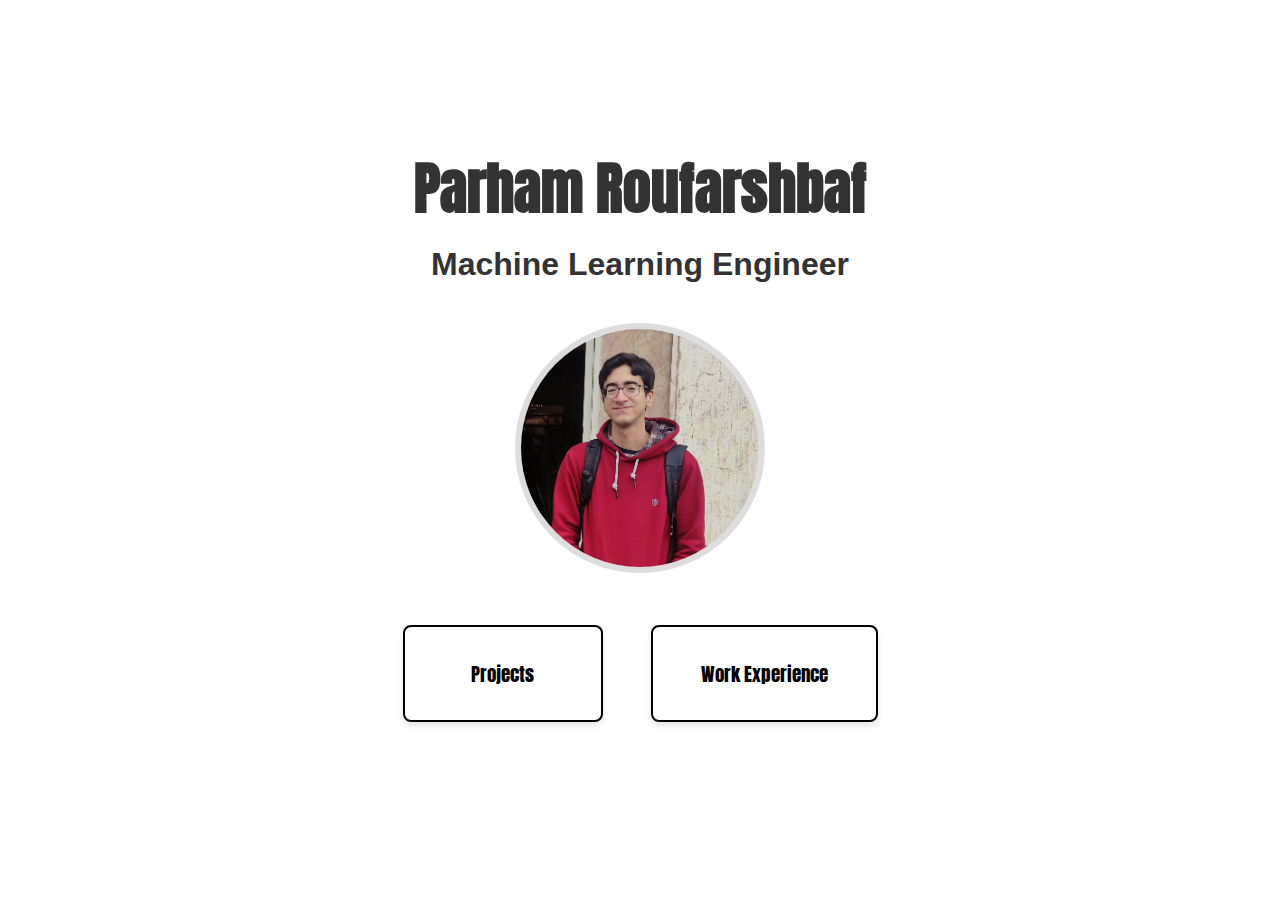
<file: index.html>
<!DOCTYPE html>
<html lang="en">
<head>
  <meta charset="UTF-8">
  <meta name="viewport" content="width=device-width, initial-scale=1">
  <title>Home | Parham Roufarshbaf</title>
  <!-- Google Font -->
  <link href="https://fonts.googleapis.com/css2?family=Anton&display=swap" rel="stylesheet">
  <!-- FontAwesome for social icons -->
  <link
    rel="stylesheet"
    href="https://cdnjs.cloudflare.com/ajax/libs/font-awesome/6.4.0/css/all.min.css"
    integrity="sha512-p1CmjF3o+H5QpDhS/g7qSzpKYz+UbGbx9Yd1dGrQxQbF43H9VJjIoxQ7JgQ1uFiJ0YG8zhjBm6G6aqElYh4+0A=="
    crossorigin="anonymous"
    referrerpolicy="no-referrer"
  />
  <link rel="stylesheet" href="assets/css/styles.css">
</head>
<body>
  <main class="home-container">
    <h1 class="name">Parham Roufarshbaf</h1>
    <h2 class="title">Machine Learning Engineer</h2>
    <div class="avatar">
      <img src="assets/img/avatar.jpg" alt="Parham Roufarshtab">
    </div>
    <div class="card-links">
      <a href="projects.html" class="card">Projects</a>
      <a href="experience.html" class="card">Work Experience</a>
    </div>

    <!-- Social Links -->
    <div class="social-links">
      <a href="https://linkedin.com/in/your-username" target="_blank" rel="noopener" aria-label="LinkedIn">
        <i class="fab fa-linkedin"></i>
      </a>
      <a href="https://open.spotify.com/user/your-username" target="_blank" rel="noopener" aria-label="Spotify">
        <i class="fab fa-spotify"></i>
      </a>
    </div>
  </main>
  <script src="assets/js/scripts.js"></script>
</body>
</html>
</file>
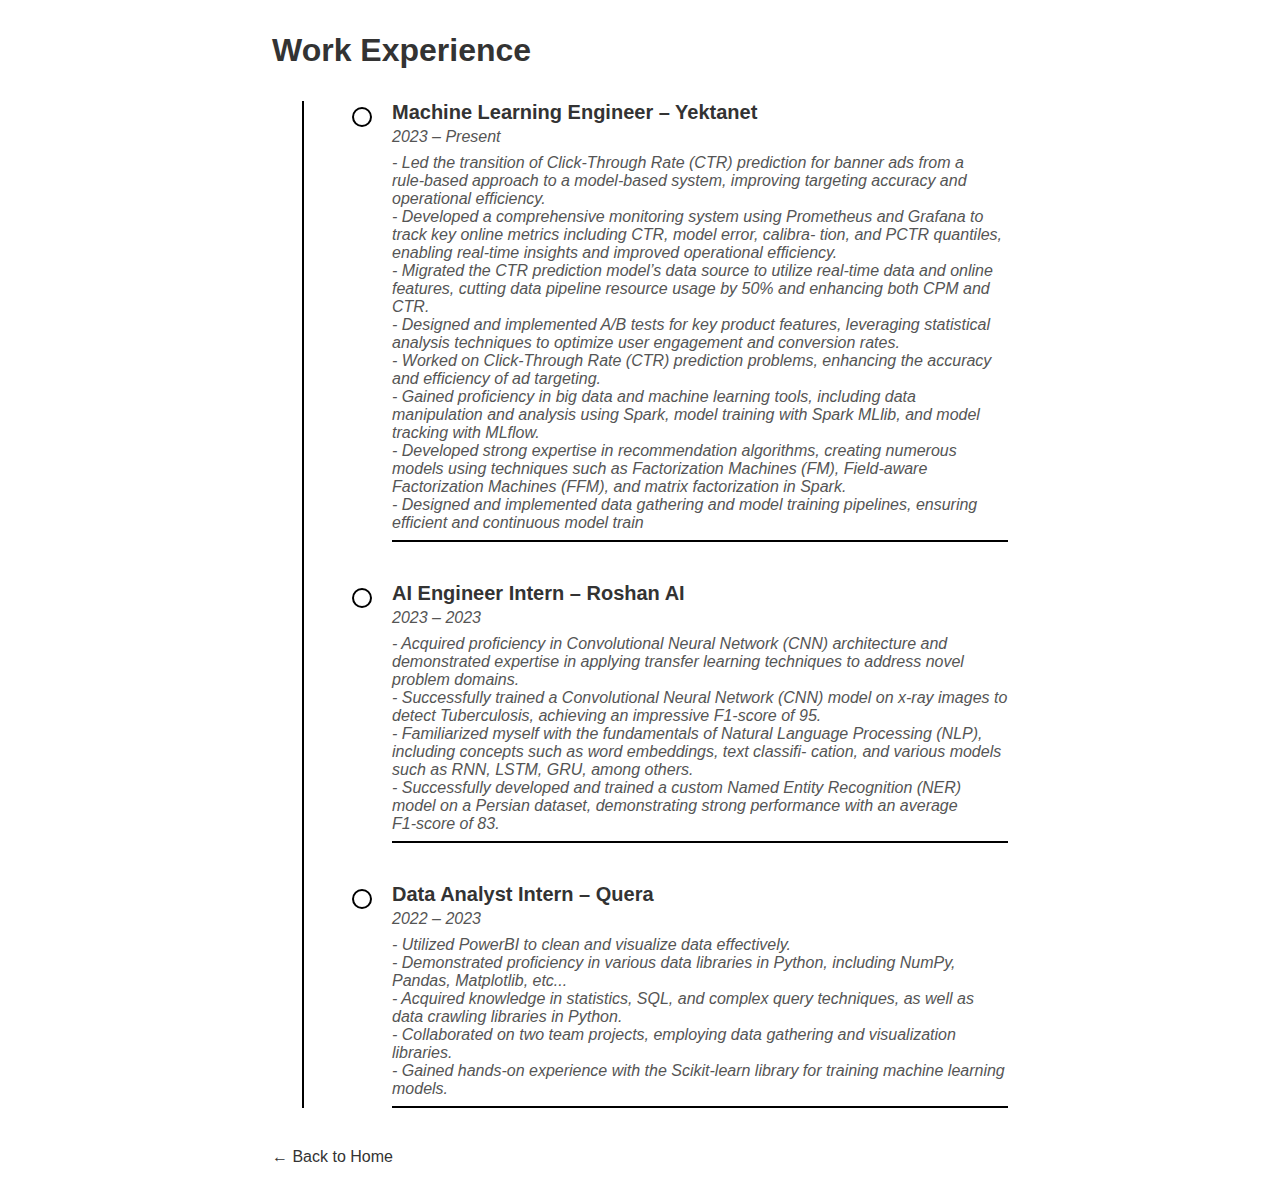
<file: experience.html>
<!DOCTYPE html>
<html lang="en">
<head>
  <meta charset="UTF-8">
  <meta name="viewport" content="width=device-width, initial-scale=1">
  <title>Work Experience | Parham Roufarshbaf</title>
  <link href="https://fonts.googleapis.com/css2?family=Anton&display=swap" rel="stylesheet">
  <link rel="stylesheet" href="assets/css/styles.css">
</head>
<body>
  <main class="experience-container">
    <h1>Work Experience</h1>
    <div class="experience-timeline">
      
      <div class="experience-item">
        <h2 class="job-title">Machine Learning Engineer – Yektanet</h2>
        <p class="job-dates">2023 – Present</p>
        <p class="job-summary">
            - Led the transition of Click‑Through Rate (CTR) prediction for banner ads from a rule‑based approach to a model‑based system, improving
            targeting accuracy and operational efficiency.<br>
            - Developed a comprehensive monitoring system using Prometheus and Grafana to track key online metrics including CTR, model error, calibra‑
            tion, and PCTR quantiles, enabling real‑time insights and improved operational efficiency.<br>
            - Migrated the CTR prediction model’s data source to utilize real‑time data and online features, cutting data pipeline resource usage by 50% and
            enhancing both CPM and CTR.<br>
            - Designed and implemented A/B tests for key product features, leveraging statistical analysis techniques to optimize user engagement and
            conversion rates.<br>
            - Worked on Click‑Through Rate (CTR) prediction problems, enhancing the accuracy and efficiency of ad targeting.<br>
            - Gained proficiency in big data and machine learning tools, including data manipulation and analysis using Spark, model training with Spark
            MLlib, and model tracking with MLflow.<br>
            - Developed strong expertise in recommendation algorithms, creating numerous models using techniques such as Factorization Machines (FM),
            Field‑aware Factorization Machines (FFM), and matrix factorization in Spark.<br>
            - Designed and implemented data gathering and model training pipelines, ensuring efficient and continuous model train</p>
        <hr class="job-divider">
      </div>
      
      <div class="experience-item">
        <h2 class="job-title">AI Engineer Intern – Roshan AI</h2>
        <p class="job-dates">2023 – 2023</p>
        <p class="job-summary">
            - Acquired proficiency in Convolutional Neural Network (CNN) architecture and demonstrated expertise in applying transfer learning techniques
            to address novel problem domains.<br>
            - Successfully trained a Convolutional Neural Network (CNN) model on x‑ray images to detect Tuberculosis, achieving an impressive F1‑score of
            95.<br>
            - Familiarized myself with the fundamentals of Natural Language Processing (NLP), including concepts such as word embeddings, text classifi‑
            cation, and various models such as RNN, LSTM, GRU, among others.<br>
            - Successfully developed and trained a custom Named Entity Recognition (NER) model on a Persian dataset, demonstrating strong performance
            with an average F1‑score of 83.</p>
        <hr class="job-divider">
      </div>
      
      <div class="experience-item">
        <h2 class="job-title">Data Analyst Intern – Quera</h2>
        <p class="job-dates">2022 – 2023</p>
        <p class="job-summary">
            - Utilized PowerBI to clean and visualize data effectively.<br>
            - Demonstrated proficiency in various data libraries in Python, including NumPy, Pandas, Matplotlib, etc...<br>
            - Acquired knowledge in statistics, SQL, and complex query techniques, as well as data crawling libraries in Python.<br>
            - Collaborated on two team projects, employing data gathering and visualization libraries.<br>
            - Gained hands‑on experience with the Scikit‑learn library for training machine learning models.</p>
        <hr class="job-divider">
      </div>

    </div>
    <a href="index.html" class="back-link">← Back to Home</a>
  </main>

  <script src="assets/js/scripts.js"></script>
</body>
</html>
</file>
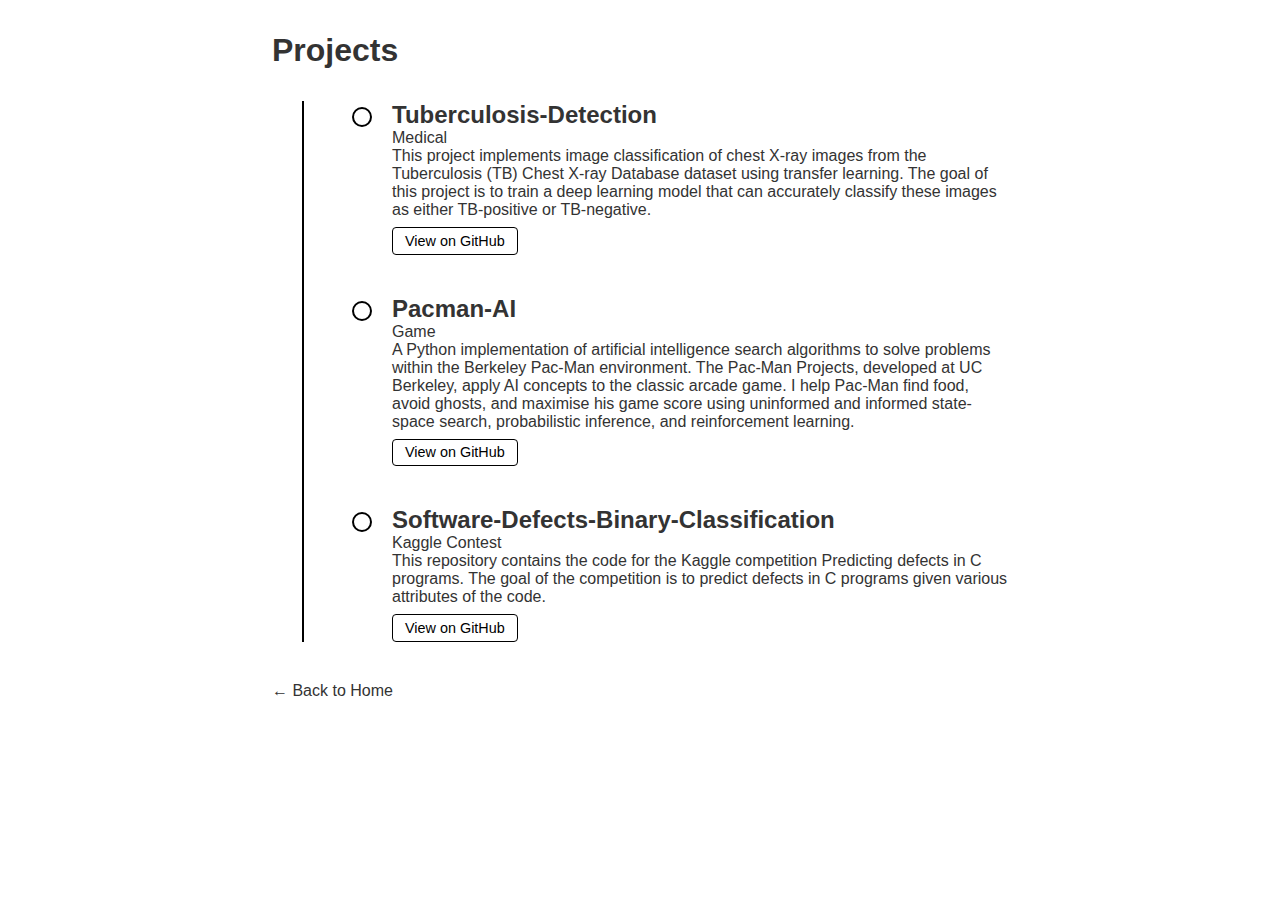
<file: projects.html>
<!DOCTYPE html>
<html lang="en">
<head>
  <meta charset="UTF-8">
  <meta name="viewport" content="width=device-width, initial-scale=1">
  <title>Projects | Parham Roufarshbaf</title>
  <!-- Google Font -->
  <link href="https://fonts.googleapis.com/css2?family=Anton&display=swap" rel="stylesheet">
  <link rel="stylesheet" href="assets/css/styles.css">
</head>
<body>
  <main class="projects-container">
    <h1>Projects</h1>

    <div class="timeline">

      <!-- Project One -->
      <div class="timeline-item">
        <div class="timeline-content">
          <div class="details">
            <h2 class="project-title">Tuberculosis-Detection</h2>
            <p class="project-category">Medical</p>
            <p class="project-summary">This project implements image classification of chest X-ray images from the Tuberculosis (TB) Chest X-ray Database dataset using transfer learning. The goal of this project is to train a deep learning model that can accurately classify these images as either TB-positive or TB-negative.
            </p>
            <a
              href="https://github.com/parhamrou/Tuberculosis-Detection"
              class="project-github-link"
              target="_blank"
              rel="noopener"
            >
              View on GitHub
            </a>
          </div>
        </div>
      </div>

      <!-- Project Two -->
      <div class="timeline-item">
        <div class="timeline-content">
          <div class="details">
            <h2 class="project-title">Pacman-AI</h2>
            <p class="project-category">Game</p>
            <p class="project-summary">A Python implementation of artificial intelligence search algorithms to solve problems within the Berkeley Pac-Man environment. The Pac-Man Projects, developed at UC Berkeley, apply AI concepts to the classic arcade game. I help Pac-Man find food, avoid ghosts, and maximise his game score using uninformed and informed state-space search, probabilistic inference, and reinforcement learning.</p>
            <a
              href="https://github.com/parhamrou/Pacman-AI"
              class="project-github-link"
              target="_blank"
              rel="noopener"
            >
              View on GitHub
            </a>
          </div>
        </div>
      </div>

      <!-- Project Three -->
      <div class="timeline-item">
        <div class="timeline-content">
          <div class="details">
            <h2 class="project-title">Software-Defects-Binary-Classification</h2>
            <p class="project-category">Kaggle Contest</p>
            <p class="project-summary">This repository contains the code for the Kaggle competition Predicting defects in C programs. The goal of the competition is to predict defects in C programs given various attributes of the code.</p>
            <a
              href="https://github.com/parhamrou/Software-Defects-Binary-Classification"
              class="project-github-link"
              target="_blank"
              rel="noopener"
            >
              View on GitHub
            </a>
          </div>
        </div>
      </div>

    </div>

    <a href="index.html" class="back-link">← Back to Home</a>
  </main>

  <script src="assets/js/scripts.js"></script>
</body>
</html>
</file>
<file: assets/css/styles.css>
* {
    margin: 0;
    padding: 0;
    box-sizing: border-box;
  }
  
  body {
    font-family: Arial, sans-serif;
    color: #333;
    background-color: #fff;
  }
  
  .home-container {
    width: 90%;
    max-width: 1200px;
    margin: 0 auto;
    min-height: 100vh;
    display: flex;
    flex-direction: column;
    justify-content: center;
    align-items: center;
    text-align: center;
    padding: 4rem 2rem;
  }
  
  .name {
    font-family: 'Anton', sans-serif;
    font-size: 3.5rem;
    margin-bottom: 1rem;
  }
  
  .title {
    font-size: 2rem;
    margin-bottom: 2.5rem;
  }
  
  .avatar img {
    width: 250px;
    height: 250px;
    border-radius: 50%;
    object-fit: cover;
    margin-bottom: 3rem;
    border: 6px solid #ddd;
  }
  
  .card-links {
    display: flex;
    gap: 3rem;
  }
  
  .card {
    display: inline-block;
    padding: 2rem 3rem;
    min-width: 200px;
    text-decoration: none;
    font-family: 'Anton', sans-serif;
    font-size: 1.2rem;
    color: #000;
    border: 2px solid #000;
    border-radius: 8px;
    box-shadow: 0 4px 6px rgba(0,0,0,0.1);
    transition: transform 0.2s, box-shadow 0.2s;
  }
  
  .card:hover {
    transform: translateY(-4px);
    box-shadow: 0 8px 12px rgba(0,0,0,0.15);
  }
  
  /* ── Social Links (Home) ── */
  .social-links {
    margin-top: 2rem;
    display: flex;
    gap: 1.5rem;
    justify-content: center;
  }
  
  .social-links a {
    font-size: 1.5rem;
    color: #333;
    transition: color 0.2s;
  }
  
  .social-links a:hover {
    color: #000;
  }
  
  .secondary-container {
    min-height: 100vh;
    display: flex;
    flex-direction: column;
    align-items: center;
    padding: 2rem;
    text-align: center;
  }
  
  .back-link {
    display: block;
    margin-top: 2rem;
    text-decoration: none;
    font-size: 1rem;
    color: #333;
  }
  
  .projects-container {
    max-width: 800px;
    margin: 0 auto;
    padding: 2rem;
  }
  
  .projects-container h1 {
    margin-bottom: 2rem;
    font-size: 2rem;
  }
  
  .timeline {
    position: relative;
    padding-left: 60px;
  }
  
  .timeline::before {
    content: '';
    position: absolute;
    left: 30px;
    top: 0;
    bottom: 0;
    width: 2px;
    background: #000;
  }
  
  .timeline-item {
    position: relative;
    margin-bottom: 2.5rem;
  }
  
  .timeline-year {
    position: absolute;
    left: 0;
    top: 0;
    width: 30px;
    text-align: right;
    font-weight: bold;
    line-height: 1.2;
  }
  
  .timeline-item::before {
    content: '';
    position: absolute;
    left: 30px;
    transform: translateX(-50%);
    top: 6px;
    width: 16px;
    height: 16px;
    border: 2px solid #000;
    border-radius: 50%;
    background: #fff;
  }
  
  .timeline-content {
    display: flex;
    align-items: flex-start;
    gap: 1rem;
    margin-left: 60px;
  }
  
  .details {
    flex: 1;
  }
  
  .thumbnail img {
    width: 100px;
    height: 100px;
    object-fit: cover;
  }
  
  /* ── Work Experience Timeline ── */
  .experience-container {
    max-width: 800px;
    margin: 0 auto;
    padding: 2rem;
  }
  
  .experience-container h1 {
    font-size: 2rem;
    margin-bottom: 2rem;
  }
  
  .experience-timeline {
    position: relative;
    padding-left: 60px;
  }
  
  .experience-timeline::before {
    content: '';
    position: absolute;
    left: 30px;
    top: 0;
    bottom: 0;
    width: 2px;
    background: #000;
  }
  
  .experience-item {
    position: relative;
    margin-bottom: 2.5rem;
    padding-left: 60px;
  }
  
  .experience-item::before {
    content: '';
    position: absolute;
    left: 30px;
    transform: translateX(-50%);
    top: 6px;
    width: 16px;
    height: 16px;
    border: 2px solid #000;
    border-radius: 50%;
    background: #fff;
  }
  
  .job-title {
    font-size: 1.25rem;
    font-weight: bold;
    margin-bottom: 0.25rem;
  }
  
  .job-dates,
  .job-summary {
    font-style: italic;
    color: #555;
    margin-bottom: 0.5rem;
  }
  
  .job-divider {
    border: none;
    border-top: 2px solid #000;
    width: 100%;
    margin-top: 0.5rem;
  }
  
  /* GitHub button under each project */
.project-github-link {
    display: inline-block;
    margin-top: 0.5rem;
    padding: 0.3rem 0.75rem;
    font-size: 0.9rem;
    text-decoration: none;
    color: #000;
    border: 1px solid #000;
    border-radius: 4px;
    transition: background-color 0.2s, color 0.2s;
  }
  
  .project-github-link:hover {
    background-color: #000;
    color: #fff;
  }
  
  .project-title a {
    color: inherit;
    text-decoration: none;
  }
  
  .project-title a:hover {
    text-decoration: underline;
  }
</file>
